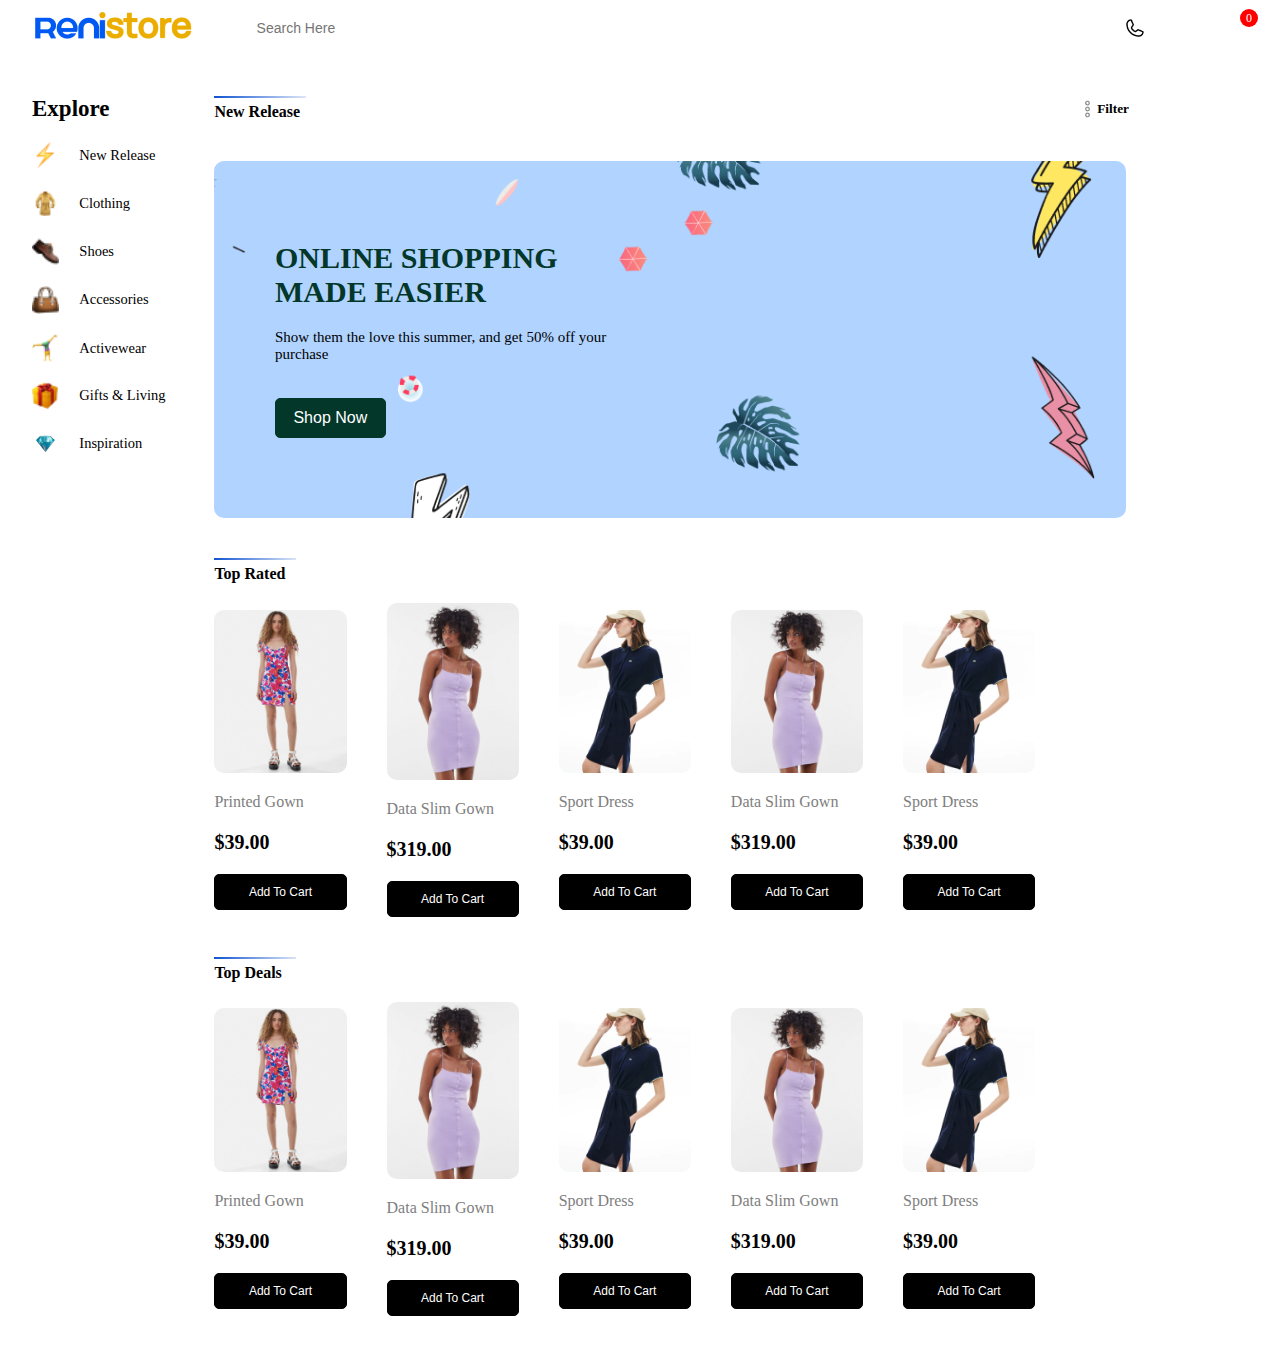
<file: index.html>
<!DOCTYPE html>
<html lang="en">
  <head>
    <meta charset="UTF-8" />
    <meta http-equiv="X-UA-Compatible" content="IE=edge" />
    <meta name="viewport" content="width=device-width, initial-scale=1.0" />
    <link rel="stylesheet" href="renistore.css" />
    <link rel="stylesheet" href="https://cdnjs.cloudflare.com/ajax/libs/font-awesome/6.4.0/css/all.min.css" integrity="sha512-iecdLmaskl7CVkqkXNQ/ZH/XLlvWZOJyj7Yy7tcenmpD1ypASozpmT/E0iPtmFIB46ZmdtAc9eNBvH0H/ZpiBw==" crossorigin="anonymous" referrerpolicy="no-referrer" />
    <title>Reni Store</title>
  </head>
  <body>
    <div class="nav1">
      <div class="nav2">
        <div class="  nav3">
          <!-- Left Nav -->
          <div class="left-nav">
            <a href="./renistore.html"
              ><img src="./img/reni.store - logo.png" alt=""
            /></a>
            <input type="text" placeholder="Search Here" class="search" />
          </div>

          <!-- Right Nav -->
          <div class="right-nav">
            <img src="./img/Vector.png" alt="" />
            <span id="cart-icon" class="fas fa-shopping-cart"></span>
            <span id="cart-count">0</span>
          </div>
        </div>
      </div>
    </div>
    <!-- mobile nav -->
    <div class="navbar">
      <div class="navbar-menu">
        <div class="navbar-logo-1">
          <img src="./img/reni.store - logo.png" alt="logo" />
        </div>
      </div>
      <div class="right-navbar">
        <a href="#"><img src="./img/Vector.png" alt="" /></a>
        <span id="cart-icon" class="fas fa-shopping-cart"></span>
            <span id="cart-count">0</span>
        <div class="lines" id="menuIcon">
          <div class="line-1"></div>
          <div class="line-2"></div>
          <div class="line-3"></div>
        </div>
      </div>
    </div>
    <!-- mobile-nav Ends -->
    <section class="main1">
      <div class="main2">
        <div class="main3">

          <!-- Left Tab -->
          <div class="left-tab">
            <div class="tab-text">
              <h2>Explore</h2>
            </div>
            <div class="wears-list">
              <div class="wears-types">
                <img src="./img/image 15.png" alt="" />
                <a href="index.html">New Release</a>
              </div>
              <div class="wears-types">
                <img src="./img/image 9.png" alt="" />
                <a href="">Clothing</a>
              </div>
              <div class="wears-types">
                <img src="./img/image 8.png" alt="" />
                <a href="">Shoes</a>
              </div>
              <div class="wears-types">
                <img src="./img/image 7.png" alt="" />
                <a href="">Accessories</a>
              </div>
              <div class="wears-types">
                <img src="./img/image 6.png" alt="" />
                <a href="">Activewear</a>
              </div>
              <div class="wears-types">
                <img src="./img/image 4.png" alt="" />
                <a href="gifts.html">Gifts & Living</a>
              </div>
              <div class="wears-types">
                <img src="./img/image 5.png" alt="" />
                <a href="">Inspiration</a>
              </div>
            </div>
          </div>

          <!-- Hamburger -->
          <div class="left-tab mobile-nav">
            <div class="mtab-text">
              <h2>Explore</h2>
              <a href="" id="closeIcon">X</a>
            </div>
            <div class="mwears-list">
              <div class="mwears-types">
                <img src="./img/image 15.png" alt="" />
                <a href="index.html">New Release</a>
              </div>
              <div class="mwears-types">
                <img src="./img/image 9.png" alt="" />
                <a href="">Clothing</a>
              </div>
              <div class="mwears-types">
                <img src="./img/image 8.png" alt="" />
                <a href="">Shoes</a>
              </div>
              <div class="mwears-types">
                <img src="./img/image 7.png" alt="" />
                <a href="">Accessories</a>
              </div>
              <div class="mwears-types">
                <img src="./img/image 6.png" alt="" />
                <a href="">Activewear</a>
              </div>
              <div class="mwears-types">
                <img src="./img/image 4.png" alt="" />
                <a href="gifts.html">Gifts & Living</a>
              </div>
              <div class="mwears-types">
                <img src="./img/image 5.png" alt="" />
                <a href="">Inspiration</a>
              </div>
            </div>
          </div>

          <!-- Right Tab -->
          <div class="right-tab">
            <div class="new-release">
              <h4>New Release</h4>
              <div class="filter">
                <img src="./img/DotsThreeOutlineVertical.png" alt="" />
                <h5>Filter</h5>
              </div>
            </div>
            <div class="new-releasecont1">
              <div class="new-releasecont2">
                <div class="new-releasecont3">
                  <h1>ONLINE SHOPPING MADE EASIER</h1>
                  <p>
                    Show them the love this summer, and get 50% off your
                    purchase
                  </p>
                  <a href="./products.html"><button>Shop Now</button></a>
                </div>
              </div>
            </div>
            <div class="top-rated1">
              <div class="top-rated2">
                <div class="top-rated3">
                  <h4>Top Rated</h4>
                  <div class="women-catalog1">
                    <div class="catalog">
                      <img src="./img/placeholder2.png" alt="" />
                      <h3>Printed Gown</h3>
                      <h5>$39.00</h5>
                      <button>Add To Cart</button>
                    </div>
                    <div class="catalog">
                      <img src="./img/placeholder4.png" alt="" />
                      <h3>Data Slim Gown</h3>
                      <h5>$319.00</h5>
                      <button>Add To Cart</button>
                    </div>
                    <div class="catalog">
                      <img src="./img/placeholder3.png" alt="" />
                      <h3>Sport Dress</h3>
                      <h5>$39.00</h5>
                      <button>Add To Cart</button>
                    </div>
                    <div class="catalog">
                      <img src="./img/placeholder.png" alt="" />
                      <h3>Data Slim Gown</h3>
                      <h5>$319.00</h5>
                      <button>Add To Cart</button>
                    </div>
                    <div class="catalog">
                      <img src="./img/placeholder1.png" alt="" />
                      <h3>Sport Dress</h3>
                      <h5>$39.00</h5>
                      <button>Add To Cart</button>
                    </div>
                  </div>
                </div>
              </div>
            </div>
            <div class="top-rated1">
              <div class="top-rated2">
                <div class="top-rated3">
                  <h4>Top Deals</h4>
                  <div class="women-catalog2">
                    <div class="catalog">
                      <img src="./img/placeholder2.png" alt="" />
                      <h3>Printed Gown</h3>
                      <h5>$39.00</h5>
                      <button>Add To Cart</button>
                    </div>
                    <div class="catalog">
                      <img src="./img/placeholder4.png" alt="" />
                      <h3>Data Slim Gown</h3>
                      <h5>$319.00</h5>
                      <button>Add To Cart</button>
                    </div>
                    <div class="catalog">
                      <img src="./img/placeholder3.png" alt="" />
                      <h3>Sport Dress</h3>
                      <h5>$39.00</h5>
                      <button>Add To Cart</button>
                    </div>
                    <div class="catalog">
                      <img src="./img/placeholder.png" alt="" />
                      <h3>Data Slim Gown</h3>
                      <h5>$319.00</h5>
                      <button>Add To Cart</button>
                    </div>
                    <div class="catalog">
                      <img src="./img/placeholder1.png" alt="" />
                      <h3>Sport Dress</h3>
                      <h5>$39.00</h5>
                      <button>Add To Cart</button>
                    </div>
                  </div>
                </div>
              </div>
            </div>
          </div>
        </div>
      </div>
    </section>
    <script src="gifts.js"></script>
  </body>
</html>
</file>
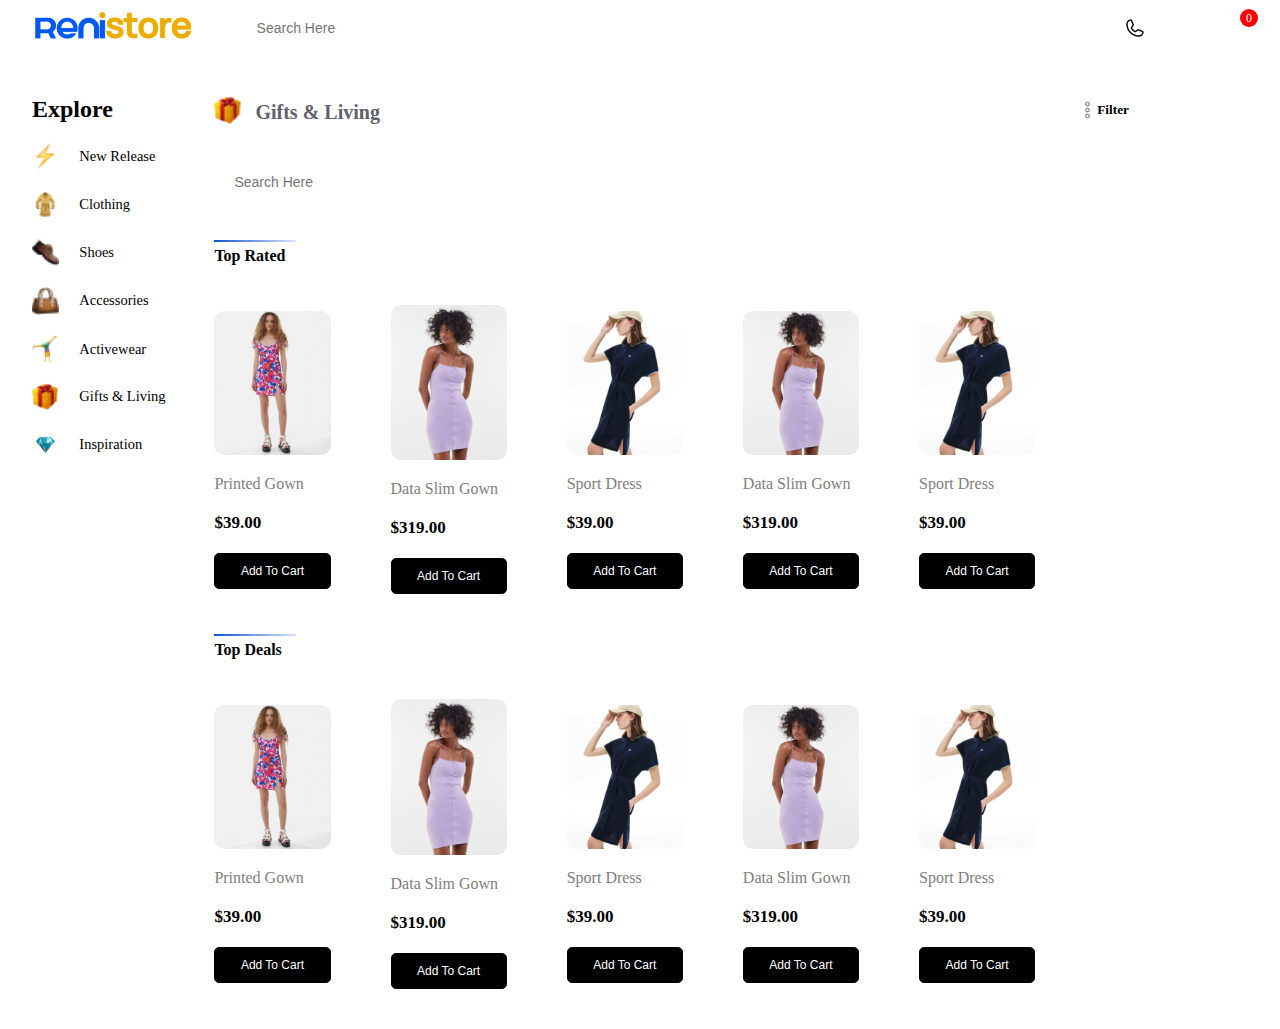
<file: gifts.html>
<!DOCTYPE html>
<html lang="en">
  <head>
    <meta charset="UTF-8" />
    <meta http-equiv="X-UA-Compatible" content="IE=edge" />
    <meta name="viewport" content="width=device-width, initial-scale=1.0" />
    <link rel="stylesheet" href="gifts.css" />
    <link
      rel="stylesheet"
      href="https://cdnjs.cloudflare.com/ajax/libs/font-awesome/6.4.0/css/all.min.css"
      integrity="sha512-iecdLmaskl7CVkqkXNQ/ZH/XLlvWZOJyj7Yy7tcenmpD1ypASozpmT/E0iPtmFIB46ZmdtAc9eNBvH0H/ZpiBw=="
      crossorigin="anonymous"
      referrerpolicy="no-referrer"
    />
    <title>Products Page</title>
  </head>
  <body>
    <div class="nav1">
      <div class="nav2">
        <div class="nav3">
          <!-- Left Nav -->
          <div class="left-nav">
            <a href="index.html"
              ><img src="./img/reni.store - logo.png" alt=""
            /></a>
            <input type="text" placeholder="Search Here" class="search" />
          </div>

          <!-- Right Nav -->
          <div class="right-nav">
            <img src="./img/Vector.png" alt="" />
            <span id="cart-icon" class="fas fa-shopping-cart"></span>
            <span id="cart-count">0</span>
          </div>
        </div>
      </div>
    </div>

    <!-- mobile nav -->
    <div class="navbar">
      <div class="navbar-menu">
        <div class="navbar-logo-1">
          <a href="index.html"><img src="./img/reni.store - logo.png" alt="logo" /></a>
        </div>
      </div>
      <div class="right-navbar">
        <a href="#"><img src="./img/Vector.png" alt="" /></a>
        <span id="cart-icon" class="fas fa-shopping-cart"></span>
        <span id="cart-count">0</span>
        <div class="lines" id="menuIcon">
          <div class="line-1"></div>
          <div class="line-2"></div>
          <div class="line-3"></div>
        </div>
      </div>
    </div>
    <!-- mobile-nav Ends -->

    <section class="main1">
      <div class="main2">
        <div class="main3">
          <!-- Left Tab -->
          <div class="left-tab">
            <div class="tab-text">
              <h2>Explore</h2>
            </div>
            <div class="wears-list">
              <div class="wears-types">
                <img src="./img/image 15.png" alt="" />
                <a href="index.html">New Release</a>
              </div>
              <div class="wears-types">
                <img src="./img/image 9.png" alt="" />
                <a href="">Clothing</a>
              </div>
              <div class="wears-types">
                <img src="./img/image 8.png" alt="" />
                <a href="">Shoes</a>
              </div>
              <div class="wears-types">
                <img src="./img/image 7.png" alt="" />
                <a href="">Accessories</a>
              </div>
              <div class="wears-types">
                <img src="./img/image 6.png" alt="" />
                <a href="">Activewear</a>
              </div>
              <div class="wears-types">
                <img src="./img/image 4.png" alt="" />
                <a href="gifts.html">Gifts & Living</a>
              </div>
              <div class="wears-types">
                <img src="./img/image 5.png" alt="" />
                <a href="">Inspiration</a>
              </div>
            </div>
          </div>

          <!-- Hamburger -->
          <div class="left-tab mobile-nav">
            <div class="mtab-text">
              <h2>Explore</h2>
              <a href="" id="closeIcon">X</a>
            </div>
            <div class="mwears-list">
              <div class="mwears-types">
                <img src="./img/image 15.png" alt="" />
                <a href="index.html">New Release</a>
              </div>
              <div class="mwears-types">
                <img src="./img/image 9.png" alt="" />
                <a href="">Clothing</a>
              </div>
              <div class="mwears-types">
                <img src="./img/image 8.png" alt="" />
                <a href="">Shoes</a>
              </div>
              <div class="mwears-types">
                <img src="./img/image 7.png" alt="" />
                <a href="">Accessories</a>
              </div>
              <div class="mwears-types">
                <img src="./img/image 6.png" alt="" />
                <a href="">Activewear</a>
              </div>
              <div class="mwears-types">
                <img src="./img/image 4.png" alt="" />
                <a href="gifts.html">Gifts & Living</a>
              </div>
              <div class="mwears-types">
                <img src="./img/image 5.png" alt="" />
                <a href="">Inspiration</a>
              </div>
            </div>
          </div>

          <!-- Right Tab -->
          <div class="right-tab">
            <div class="new-release">
              <div class="gift-box">
                <img src="./img/image 4.png" alt="" />
                <h4>Gifts & Living</h4>
              </div>
              <div class="filter">
                <img src="./img/DotsThreeOutlineVertical.png" alt="" />
                <h5>Filter</h5>
              </div>
            </div>
            <div class="secondary-search">
              <input type="text" placeholder="Search Here" class="search2" />
            </div>
            <div class="top-rated1">
              <div class="top-rated2">
                <div class="top-rated3">
                  <h4>Top Rated</h4>
                  <div class="women-catalog1">
                    <div class="catalog">
                      <img src="./img/placeholder2.png" alt="" />
                      <h3>Printed Gown</h3>
                      <h5>$39.00</h5>
                      <button>Add To Cart</button>
                    </div>
                    <div class="catalog">
                      <img src="./img/placeholder4.png" alt="" />
                      <h3>Data Slim Gown</h3>
                      <h5>$319.00</h5>
                      <button>Add To Cart</button>
                    </div>
                    <div class="catalog">
                      <img src="./img/placeholder3.png" alt="" />
                      <h3>Sport Dress</h3>
                      <h5>$39.00</h5>
                      <button>Add To Cart</button>
                    </div>
                    <div class="catalog">
                      <img src="./img/placeholder.png" alt="" />
                      <h3>Data Slim Gown</h3>
                      <h5>$319.00</h5>
                      <button>Add To Cart</button>
                    </div>
                    <div class="catalog">
                      <img src="./img/placeholder1.png" alt="" />
                      <h3>Sport Dress</h3>
                      <h5>$39.00</h5>
                      <button>Add To Cart</button>
                    </div>
                  </div>
                </div>
              </div>
            </div>
            <div class="top-rated1">
              <div class="top-rated2">
                <div class="top-rated3">
                  <h4>Top Deals</h4>
                  <div class="women-catalog2">
                    <div class="catalog">
                      <img src="./img/placeholder2.png" alt="" />
                      <h3>Printed Gown</h3>
                      <h5>$39.00</h5>
                      <button>Add To Cart</button>
                    </div>
                    <div class="catalog">
                      <img src="./img/placeholder4.png" alt="" />
                      <h3>Data Slim Gown</h3>
                      <h5>$319.00</h5>
                      <button>Add To Cart</button>
                    </div>
                    <div class="catalog">
                      <img src="./img/placeholder3.png" alt="" />
                      <h3>Sport Dress</h3>
                      <h5>$39.00</h5>
                      <button>Add To Cart</button>
                    </div>
                    <div class="catalog">
                      <img src="./img/placeholder.png" alt="" />
                      <h3>Data Slim Gown</h3>
                      <h5>$319.00</h5>
                      <button>Add To Cart</button>
                    </div>
                    <div class="catalog">
                      <img src="./img/placeholder1.png" alt="" />
                      <h3>Sport Dress</h3>
                      <h5>$39.00</h5>
                      <button>Add To Cart</button>
                    </div>
                  </div>
                </div>
              </div>
            </div>
          </div>
        </div>
      </div>
    </section>
    <script src="gifts.js"></script>
  </body>
</html>
</file>
<file: renistore.css>
* {
    margin: 0;
    padding: 0;
    box-sizing: border-box;
}

.nav1 {
    width: 100%;
    display: flex;
    flex-direction: column;
    justify-content: center;
    align-items: center;
}

.nav2 {
    width: 95%;
    display: flex;
    flex-direction: column;
    justify-content: center;
    align-items: center;
}

.nav3 {
    width: 100%;
    display: flex;
    justify-content: space-between;
    align-items: center;
    padding: 10px 0;
}

.left-nav {
    width: 35%;
    display: flex;
    justify-content: space-between;
    align-items: center;
}

.right-nav {
    width: 10%;
    display: flex;
    justify-content: space-between;
    align-items: center;
}

.search {
    border: none;
    font-size: 14px;
    padding: 10px 20px;
    outline: none;
}

.main1 {
    width: 100%;
    display: flex;
    flex-direction: column;
    justify-content: center;
    align-items: center;
    margin: 40px 0;
}

.main2 {
    width: 95%;
    display: flex;
    flex-direction: column;
    justify-content: center;
    align-items: center;
}

.main3 {
    width: 100%;
    display: flex;
}

/* Left Tab */
.left-tab {
    width: 15%;
    display: flex;
    flex-direction: column;
    align-items: flex-start;
    gap: 20px;
}

.tab-text {
    width: 65%;
    display: flex;
    flex-direction: column;
    justify-content: start;
    align-items: flex-start;
}

.tab-text h2 {
    text-align: left;
    font-size: 23px;
}

.wears-list {
    width: 100%;
    display: flex;
    flex-direction: column;
    justify-content: center;
    align-items: center;
    gap: 20px;
}

.wears-types {
    width: 100%;
    display: flex;
    align-items: center;
    color: black;
    font-weight: 500;
    font-size: 14.5px;
    gap: 20px;
}

.wears-types img {
    width: 15%;
}

/* Right Tab */

.right-tab {
    width: 75%;
    display: flex;
    flex-direction: column;
    align-items: center;
    gap: 40px;
}

.new-release {
    width: 100%;
    display: flex;
    justify-content: space-between;
    align-items: center;
}

.new-release h4 {
    width: 10%;
    font-size: 16px;
    border-top: 2px solid;
    border-radius: 10px;
    padding-top: 5px;
    border-image: linear-gradient(120deg, #0d51cf, #fff)1;
}

.show-aside {
    display: block;
}

.hide-aside {
    display: none;
}

.filter {
    width: 5%;
    display: flex;
    justify-content: center;
    align-items: center;
}

.new-releasecont1 {
    background-image: url(./img/Frame\ 202.png);
    background-position: center;
    background-size: cover;
    background-repeat: no-repeat;
    display: flex;
    flex-direction: column;
    align-items: center;
    justify-content: center;
    width: 100%;
    border-radius: 10px;
}

.new-releasecont2 {
    display: flex;
    flex-direction: column;
    align-items: center;
    justify-content: center;
    width: 90%;
}

.new-releasecont3 {
    display: flex;
    flex-direction: column;
    width: 100%;
    gap: 20px;
    padding: 80px 15px;
    height: 100%;
}

.new-releasecont3 h1 {
    width: 40%;
    font-size: 30px;
    color: #03372A;
}

.new-releasecont3 p {
    width: 45%;
    font-size: 15px;
}

.new-releasecont3 button {
    margin-top: 15px;
    width: 14%;
    background-color: #03372A;
    border: 1px solid #03372A;
    border-radius: 5px;
    color: white;
    padding: 10px;
    cursor: pointer;
    white-space: nowrap;
    display: flex;
    justify-content: center;
    font-size: 16px;
}

.top-rated1 {
    display: flex;
    flex-direction: column;
    justify-content: center;
    width: 100%;
}

.top-rated2 {
    display: flex;
    flex-direction: column;
    align-items: center;
    justify-content: center;
    width: 90%;
}

.top-rated3 {
    display: flex;
    flex-direction: column;
    text-align: left;
    width: 100%;
    gap: 20px;
}

.top-rated3 h4 {
    width: 10%;
    font-size: 16px;
    border-top: 2px solid;
    padding-top: 5px;
    border-radius: 10px;
    border-image: linear-gradient(120deg, #0d51cf, #fff)1;
}

.women-catalog1, .women-catalog2 {
    width: 100%;
    display: grid;
    grid-template-columns: repeat(5, 1fr);
    gap: 40px;
}

.catalog {
    width: 100%;
    display: flex;
    flex-direction: column;
    justify-content: center;
    gap: 20px;
}

.catalog img {
    border-radius: 10px;
    width: 100%;
    cursor: pointer;
}

.catalog h3 {
    color: #7E7E7E;
    font-size: 16px;
    font-weight: 500;
    width: 100%;
    cursor: pointer;
}

.catalog h5 {
    font-size: 20px;
    cursor: pointer;
}

.catalog h5 {
    font-size: 20px;
    cursor: pointer;
}

.catalog button {
    width: 100%;
    background-color: black;
    border: 1px solid black;
    border-radius: 5px;
    color: white;
    padding: 10px;
    cursor: pointer;
    white-space: nowrap;
    font-size: 12px;
    text-align: center;
    justify-content: center;
    display: flex;
}

a {
    text-decoration: none;
    color: black;
    width: auto;
}

/* Mobile Nav */
.navbar {
    display: none;
    justify-content: space-between;
    align-items: center;
    gap: 21px;
}

.navbar-logo-1 img {
    width: 90%;
}

.right-navbar {
    width: 25%;
    display: flex;
    justify-content: center;
    align-items: center;
    gap: 40px;
}

.right-nav {
    position: relative;
}

#cart-icon {
    display: inline-block;
}

#cart-count {
    position: absolute;
    top: -10px;
    right: -10px;
    background-color: red;
    color: white;
    font-size: 12px;
    width: 18px;
    height: 18px;
    border-radius: 50%;
    display: flex;
    align-items: center;
    justify-content: center;
}


.lines {
    display: flex;
    flex-direction: column;
    gap: 5px;
    justify-content: center;
    align-items: center;
    width: fit-content;
    cursor: pointer;
    border-radius: 20px;
}

.line-1 {
    background-color: #000;
    width: 25px;
    height: 2px;
}

.line-2 {
    background-color: #000;
    width: 15px;
    height: 2px;
}

.line-3 {
    background-color: #000;
    width: 7px;
    height: 2px;
}

.mobile-nav {
    display: none;
}

/* Hamburger */
.mobile-nav .mtab-text {
    width: 100%;
    display: flex;
    width: 100%;
    align-items: center;
    justify-content: space-between;
    padding: 10px 0;
}

.mwears-list {
    display: flex;
    flex-direction: column;
    gap: 15px;
    padding-top: 20px;
}

.mwears-types {
    display: flex;
    width: 60%;
    justify-content: space-between;
    align-items: center;
}

#closeIcon {
    font-size: 24px;
}

.mwears-types a {
    font-size: 20px;
    font-weight: 700;
}

.mwears-types img {
    width: 14%;
}

/* Responsiveness */

@media (max-width:1166px) {
    .right-tab {
        width: 78%;
    }

    .catalog h5 {
        font-size: 15px;
    }

    .new-release h4 {
        width: 11%;
    }
}

@media (max-width:1075px) {
    .catalog h3 {
        font-size: 13px;
    }

    .right-tab {
        width: 100%;
    }

    .new-release h4 {
        width: 14%;
    }
}

@media (max-width:1045px) {

    .new-releasecont3 p {
        width: 53%;
        font-size: 15px;
    }

    .new-releasecont3 h1 {
        width: 41%;
        font-size: 30px;
        color: #03372A;
    }

    .top-rated3 h4 {
        width: 15%;
    }
}

@media (max-width:1029px) {

    .catalog h3 {
        font-size: 12px;
    }
}

@media (max-width:1002px) {
    .left-nav {
        width: 40%;
    }

    .catalog h5 {
        font-size: 15px;
    }

    .catalog h3 {
        font-size: 11px;
    }
}

@media (max-width:951px) {
    .left-tab {
        width: 20%;
    }

    .catalog h5 {
        font-size: 15px;
    }

    .catalog h3 {
        font-size: 10px;
    }
}

@media (max-width: 988px) {
    .left-tab {
        width: 25%;
    }

    .new-releasecont3 h1 {
        width: 45%;
    }

    .new-releasecont3 h1 {
        width: 50%;
    }
}

@media (max-width: 975px) {
    .left-tab {
        width: 25%;
    }

    .new-releasecont3 h1 {
        width: 50%;
    }

    .new-releasecont3 p {
        width: 60%;
    }

    .new-releasecont3 button {
        width: 22%;
    }
}

@media (max-width: 931px) {
    .catalog h3 {
        font-size: 8.5px;
    }

    .catalog h5 {
        font-size: 11px;
    }
}

@media (max-width:890px) {
    .left-nav {
        width: 50%;
    }

    .catalog h5 {
        font-size: 15px;
    }
}


@media (max-width:885px) {
    .new-releasecont3 h1 {
        width: 60%;
    }

    .new-releasecont3 p {
        width: 65%;
    }
}

@media (max-width:803px) {
    .new-releasecont3 p {
        width: 70%;
    }

    .new-release h4 {
        width: 16%;
    }
}

@media (max-width:821px) {
    .new-releasecont3 p {
        width: 70%;
    }

    .new-release h4 {
        width: 16%;
    }

    .top-rated3 h4 {
        width: 15%;
    }
}

@media (max-width:787px) {
    .left-nav {
        width: 50%;
    }

    .catalog h5 {
        font-size: 15px;
    }

    .new-releasecont3 h1 {
        width: 65%;
    }
}

@media (max-width:736px) {
    .left-tab {
        width: 21%;
    }

    .catalog h5 {
        font-size: 15px;
    }
}

@media (max-width:729px) {
    .left-tab {
        width: 22%;
    }

    .catalog h5 {
        font-size: 15px;
    }

    #cart-count {
        position: absolute;
        top: 9px;
        right: 87px;
    }
}

@media (max-width:728px) {
    .left-tab {
        display: none;
    }

    .left-nav {
        width: 54%;
    }

    .right-nav {
        width: 16%;
    }

    .catalog h5 {
        font-size: 15px;
    }

    .right-tab {
        width: 100%;
    }

    .nav1 {
        display: none;
    }

    .navbar {
        display: flex;
        padding: 15px;
        width: 100%;
    }

    .navbar-logo-1 img {
        width: 70%;
    }

    .new-release {
        width: 97%;
    }

    .new-releasecont3 {
        width: 100%;
    }

    .women-catalog1, .women-catalog2 {
        grid-template-columns: repeat(4, 1fr);
    }

    .catalog img {
        width: 90%;
    }

    .catalog button {
        width: 80%;
    }

    #cart-count {
        top: 10x;
        right: 88px;
    }

    .mobile-nav {
        display: block;
        position: fixed;
        z-index: 100;
        width: 100%;
        background: #ffffff;
        top: 0;
        left: -100vw;
        transition: 0.5s ease-in-out;
        padding: 5px 10px;
        min-height: 100vh;
    }


    .show-nav{
        left: 0;
    }
}

@media (max-width: 714px) {
    #cart-count {
        right: 83px;
    }
}

@media (max-width:703px) {
    .new-releasecont3 p {
        width: 69%;
    }

    .nav1 {
        display: none;
    }

    .navbar {
        display: flex;
        padding: 15px;
        width: 100%;
    }

    .navbar-logo-1 img {
        width: 70%;
    }

    .new-release {
        width: 97%;
    }

    .new-releasecont3 {
        width: 100%;
    }

    .women-catalog1, .women-catalog2 {
        grid-template-columns: repeat(4, 1fr);
    }

    .catalog img {
        width: 90%;
    }

    .catalog button {
        width: 80%;
    }
}

@media (max-width:665px) {
    #cart-count {
        right: 78px;
        width: 16px;
    }
}

@media (max-width:607px) {
    .women-catalog1, .women-catalog2 {
        grid-template-columns: repeat(3, 1fr);
    }

    .new-release h4 {
        width: 19%;
    }

    .navbar {
        width: 97%;
    }

    #cart-count {
        right: 87px;
        width: 14px;
    }
}

@media (max-width: 570px) {
    .top-rated3 h4 {
        width: 16%;
    }

    .catalog button {
        width: 75%;
        font-size: 12px;
    }
}

@media (max-width: 555px) {
    #cart-count {
        right: 78px;
    }
}

@media (max-width:533px) {
    #cart-count {
        right: 75px;
    }
}

@media (max-width: 506px) {
    .new-release h4 {
        width: 25%;
    }

    .navbar {
        width: 90%;
    }

    .new-release {
        width: 88%;
    }

    .women-catalog1, .women-catalog2 {
        grid-template-columns: repeat(2, 1fr);
    }

    .top-rated3 h4 {
        width: 20%;
    }

    .catalog img {
        width: 80%;
    }

    #cart-count {
        right: 104px;
    }
}

@media (max-width:490px) {
    .new-releasecont3 button {
        font-size: 70%;
    }

    .new-releasecont3 h1 {
        width: 85%;
    }
}

@media (max-width:483px) {
    #cart-count {
        right: 96px;
    }
}

@media (max-width:430px) {
    .new-releasecont3 button {
        font-size: 70%;
    }

    .new-releasecont3 h1 {
        width: 80%;
    }

    .top-rated3 h4 {
        width: 25%;
    }

    .new-release h4 {
        width: 30%;
    }
}

@media (max-width: 451px) {
    #cart-count {
        right: 92px;
    }
}

@media (max-width:439px) {
    #cart-count {
        right: 88px;
    }
}

@media (max-width:380px) {
    .women-catalog1, .women-catalog2 {
        width: 100%;
        display: grid;
        grid-template-columns: repeat(2, 1fr);
        gap: 20px;
    }

    .new-releasecont3 h1 {
        width: 80%;
        font-size: 24px;
    }

    .new-releasecont3 p {
        width: 60%;
        font-size: 18px;
    }
}

@media (max-width: 378px)  {
    #cart-count{
        right: 77px;
    }
}

@media (max-width:370px) {
    .women-catalog1, .women-catalog2 {
        display: flex;
        flex-direction: column;
    }

    .new-releasecont3 h1 {
        width: 80%;
        font-size: 24px;
    }

    .new-releasecont3 p {
        width: 60%;
        font-size: 18px;
    }

    .catalog h3 {
        font-size: 16.5px;
    }
}

@media (max-width: 358px) {
    .new-release h4 {
        width: 35%;
    }

    .new-releasecont3 button {
        width: 30%;
    }
}

@media (max-width:340px) {
    .new-release h4 {
        width: 35%;
    }

    .top-rated3 h4 {
        width: 30%;
    }

    .new-releasecont3 button {
        width: 30%;
    }
}

@media (max-width:336px) {
    .new-release h4 {
        width: 40%;
    }

    .new-releasecont3 button {
        width: 40%;
    }

    .top-rated3 h4 {
        width: 35%;
    }

    .catalog h3 {
        font-size: 16.5px;
    }
}

@media (max-width:328px) {
    .navbar {
        width: 87%;
    }
}

@media (max-width: 314px) {
    .new-release h4 {
        width: 36%;
    }

    .new-releasecont3 h1 {
        font-size: 20px;
    }

    .new-releasecont3 p {
        width: 63%;
        font-size: 15px;
    }
}

@media (max-width: 301px) {
    .new-release h4 {
        width: 40%;
    }
}

@media (max-width: 294px) {
    .navbar {
        width: 95%;
    }

    .right-navbar {
        gap: 14px;
    }
}

@media (max-width: 282px) {
    .new-release h4 {
        width: 40%;
    }

    .new-releasecont3 h1 {
        font-size: 20px;
    }

    .new-releasecont3 p {
        width: 63%;
        font-size: 15px;
    }
}

@media (max-width: 273px) {
    .new-release h4 {
        width: 45%;
    }
}
</file>
<file: gifts.css>
* {
    margin: 0;
    padding: 0;
    box-sizing: border-box;
}

.nav1 {
    width: 100%;
    display: flex;
    flex-direction: column;
    justify-content: center;
    align-items: center;
}

.nav2 {
    width: 95%;
    display: flex;
    flex-direction: column;
    justify-content: center;
    align-items: center;
}

.right-nav {
    position: relative;
}

#cart-icon {
    display: inline-block;
}

#cart-count {
    position: absolute;
    top: -10px;
    right: -10px;
    background-color: red;
    color: white;
    font-size: 12px;
    width: 18px;
    height: 18px;
    border-radius: 50%;
    display: flex;
    align-items: center;
    justify-content: center;
}


.nav3 {
    width: 100%;
    display: flex;
    justify-content: space-between;
    align-items: center;
    padding: 10px 0;
}

.left-nav {
    width: 35%;
    display: flex;
    justify-content: space-between;
    align-items: center;
}

.search {
    border: none;
    font-size: 14px;
    padding: 10px 20px;
    outline: none;
}

.right-nav {
    width: 10%;
    display: flex;
    justify-content: space-between;
    align-items: center;
}

.main1 {
    width: 100%;
    display: flex;
    flex-direction: column;
    justify-content: center;
    align-items: center;
    margin: 40px 0;
}

.main2 {
    width: 95%;
    display: flex;
    flex-direction: column;
    justify-content: center;
    align-items: center;
}

.main3 {
    width: 100%;
    display: flex;
    /* justify-content: space-between; */
    /* align-items: center; */
}

.left-tab {
    width: 15%;
    display: flex;
    flex-direction: column;
    align-items: flex-start;
    gap: 20px;
}

.tab-text {
    width: 65%;
    display: flex;
    flex-direction: column;
    justify-content: start;
    align-items: flex-start;
}

.tab-text h2 {
    text-align: left;
}

.wears-list {
    width: 100%;
    display: flex;
    flex-direction: column;
    justify-content: center;
    align-items: center;
    gap: 20px;
}

.wears-types {
    width: 100%;
    display: flex;
    align-items: center;
    color: black;
    font-weight: 500;
    font-size: 14.5px;
    gap: 20px;
}

.wears-types img {
    width: 15%;
}

/* .wears-types h4 {
    text-align: left;
    width: 80%;
    font-size: 14.5px;
} */

/* Right Tab */

.right-tab {
    width: 75%;
    display: flex;
    flex-direction: column;
    align-items: center;
    gap: 40px;
}

.new-release {
    width: 100%;
    display: flex;
    justify-content: space-between;
    align-items: center;
}

.gift-box {
    width: 30%;
    display: flex;
    align-items: center;
    justify-content: space-between;
}

.gift-box img {
    width: 10%;
}

.gift-box h4 {
    width: 85%;
    font-size: 20px;
    padding-top: 5px;
    color: #61626D;
}

.filter {
    width: 5%;
    display: flex;
    justify-content: center;
    align-items: center;
}

.secondary-search {
    width: 100%;
}

.search2 {
    border: none;
    font-size: 14px;
    padding: 10px 20px;
    outline: none;
}

.top-rated1 {
    display: flex;
    flex-direction: column;
    justify-content: center;
    width: 100%;
}

.top-rated2 {
    display: flex;
    flex-direction: column;
    align-items: center;
    justify-content: center;
    width: 90%;
}

.top-rated3 {
    display: flex;
    flex-direction: column;
    text-align: left;
    width: 100%;
    gap: 40px;
}

.top-rated3 h4 {
    width: 10%;
    font-size: 16px;
    border-top: 2px solid;
    padding-top: 5px;
    border-radius: 10px;
    border-image: linear-gradient(120deg, #0d51cf, #fff)1;
}

.women-catalog1, .women-catalog2 {
    width: 100%;
    display: grid;
    grid-template-columns: repeat(5, 1fr);
    gap: 60px;
}

.catalog {
    width: 100%;
    display: flex;
    flex-direction: column;
    justify-content: center;
    gap: 20px;
}

.catalog img {
    border-radius: 10px;
    width: 100%;
    cursor: pointer;
}

.catalog h3 {
    color: #7E7E7E;
    font-size: 16px;
    font-weight: 500;
    width: 100%;
    cursor: pointer;
}

.catalog h5 {
    font-size: 17px;
    cursor: pointer;
}

.catalog button {
    width: 100%;
    background-color: black;
    border: 1px solid black;
    border-radius: 5px;
    color: white;
    padding: 10px;
    cursor: pointer;
    white-space: nowrap;
    font-size: 12px;
    text-align: center;
    justify-content: center;
    display: flex;
}

a {
    text-decoration: none;
    color: black;
    width: auto;
}

/* Hamburger */
.mobile-nav

.mtab-text {
    width: 100%;
    display: flex;
    width: 100%;
    align-items: center;
    justify-content: space-between;
}

/* Mobile Nav */
.navbar {
    display: none;
    justify-content: space-between;
    align-items: center;
    gap: 21px;
}

.navbar-logo-1 img {
    width: 90%;
}

.right-navbar {
    width: 25%;
    display: flex;
    justify-content: center;
    align-items: center;
    gap: 40px;
}

.lines {
    display: flex;
    flex-direction: column;
    gap: 5px;
    justify-content: center;
    align-items: center;
    width: fit-content;
    cursor: pointer;
    border-radius: 20px;
}

.line-1 {
    background-color: #000;
    width: 25px;
    height: 2px;
}

.line-2 {
    background-color: #000;
    width: 15px;
    height: 2px;
}

.line-3 {
    background-color: #000;
    width: 7px;
    height: 2px;
}

.mobile-nav {
    display: none;
}

/* Hamburger */
.mobile-nav .mtab-text {
    width: 100%;
    display: flex;
    width: 100%;
    align-items: center;
    justify-content: space-between;
    padding: 10px 0;
}

.mwears-list {
    display: flex;
    flex-direction: column;
    gap: 15px;
    padding-top: 20px;
}

.mwears-types {
    display: flex;
    width: 60%;
    justify-content: space-between;
    align-items: center;
}

#closeIcon {
    font-size: 24px;
}

.mwears-types a {
    font-size: 20px;
    font-weight: 700;
}

.mwears-types img {
    width: 14%;
}

/* Responsiveness */

@media (max-width:1166px) {
    .right-tab {
        width: 78%;
    }

    .catalog h5 {
        font-size: 15px;
    }
}

@media (max-width:1075px) {
    .catalog h3 {
        font-size: 13px;
    }
}

@media (max-width:1029px) {

    .catalog h3 {
        font-size: 12px;
    }
}

@media (max-width:1002px) {
    .left-nav {
        width: 40%;
    }

    .catalog h5 {
        font-size: 15px;
    }

    .catalog h3 {
        font-size: 11px;
    }
}

@media (max-width:951px) {
    .left-tab {
        width: 20%;
    }

    .catalog h5 {
        font-size: 15px;
    }

    .catalog h3 {
        font-size: 10px;
    }
}

@media (max-width: 975px) {
    .left-tab {
        width: 25%;
    }
}

@media (max-width: 931px) {
    .catalog h3 {
        font-size: 8.5px;
    }

    .catalog h5 {
        font-size: 11px;
    }
}

@media (max-width:890px) {
    .left-nav {
        width: 50%;
    }

    .catalog h5 {
        font-size: 15px;
    }
}


@media (max-width:787px) {
    .left-nav {
        width: 50%;
    }

    .catalog h5 {
        font-size: 15px;
    }
}

@media (max-width:736px) {
    .left-tab {
        width: 21%;
    }

    .catalog h5 {
        font-size: 15px;
    }
}

@media (max-width:729px) {
    .left-tab {
        width: 22%;
    }

    .catalog h5 {
        font-size: 15px;
    }

    #cart-count {
        position: absolute;
        top: 9px;
        right: 87px;
    }
}

@media (max-width:728px) {
    .left-tab {
        display: none;
    }

    .left-nav {
        width: 54%;
    }

    .right-nav {
        width: 16%;
    }

    .catalog h5 {
        font-size: 15px;
    }


    .right-tab {
        width: 92%;
    }

    #cart-count {
        top: 10x;
        right: 88px;
    }

    .mobile-nav {
        display: block;
        position: fixed;
        z-index: 100;
        width: 100%;
        background: #ffffff;
        top: 0;
        left: -100vw;
        transition: 0.5s ease-in-out;
        padding: 5px 10px;
        min-height: 100vh;
    }

    .show-nav{
        left: 0;
    }
}

@media (max-width: 714px) {
    #cart-count {
        right: 83px;
    }
}

@media (max-width:703px) {
    .new-releasecont3 p {
        width: 69%;
    }

    .nav1 {
        display: none;
    }

    .navbar {
        display: flex;
        padding: 15px;
        width: 100%;
    }

    .navbar-logo-1 img {
        width: 70%;
    }

    .new-release {
        width: 97%;
    }

    .new-releasecont3 {
        width: 100%;
    }

    .women-catalog1, .women-catalog2 {
        grid-template-columns: repeat(4, 1fr);
    }

    .catalog img {
        width: 90%;
    }

    .catalog button {
        width: 80%;
    }

    .gift-box {
        width: 43%;
    }

    .top-rated3 h4 {
        width: 14%;
    }
}

@media (max-width:665px) {
    #cart-count {
        right: 78px;
        width: 16px;
    }
}


@media (max-width: 629px) {
    .top-rated3 h4 {
        width: 16%;
    }

    .gift-box {
        width: 43%;
    }

    .gift-box img {
        width: 15%;
    }
}

@media (max-width:607px) {
    .women-catalog1, .women-catalog2 {
        grid-template-columns: repeat(3, 1fr);
    }

    .new-release h4 {
        width: 19%;
    }

    .navbar {
        width: 97%;
    }

    .gift-box h4 {
        width: 80%;
        font-size: 14px;
        padding-top: 5px;
        color: #61626D;
    }

    .gift-box img {
        width: 15%;
    }

    .gift-box {
        width: 40%;
    }

    #cart-count {
        right: 87px;
        width: 14px;
    }
}

@media (max-width: 570px) {
    .top-rated3 h4 {
        width: 16%;
    }

    .catalog button {
        width: 75%;
        font-size: 12px;
    }
}

@media (max-width: 555px) {
    #cart-count {
        right: 78px;
    }
}

@media (max-width:533px) {
    #cart-count {
        right: 75px;
    }
}

@media (max-width: 551px) {
    .top-rated3 h4 {
        width: 20%;
    }

    .catalog button {
        width: 85%;
        font-size: 12px;
    }
}

@media (max-width: 506px) {
    .new-release h4 {
        width: 25%;
    }

    .navbar {
        width: 90%;
    }

    .new-release {
        width: 88%;
    }

    .women-catalog1, .women-catalog2 {
        grid-template-columns: repeat(2, 1fr);
    }

    .top-rated3 h4 {
        width: 20%;
    }

    .catalog img {
        width: 80%;
    }

    .catalog button {
        width: 85%;
        font-size: 12px;
    }

    #cart-count {
        right: 104px;
    }

    .gift-box {
        width: 100%;
        justify-content: start;
        gap: 10px;
    }

    .gift-box img {
        width: 7%;
    }
}

@media (max-width: 493px) {
    .gift-box h4 {
        font-size: 17px;
        width: 50%;
    }
}

@media (max-width: 451px) {
    .top-rated3 h4 {
        width: 30%;
    }
}

@media (max-width:483px) {
    #cart-count {
        right: 96px;
    }
}

@media (max-width: 451px) {
    #cart-count {
        right: 92px;
    }
}

@media (max-width:439px) {
    #cart-count {
        right: 88px;
    }
}

@media (max-width: 378px)  {
    #cart-count{
        right: 77px;
    }
}
</file>
